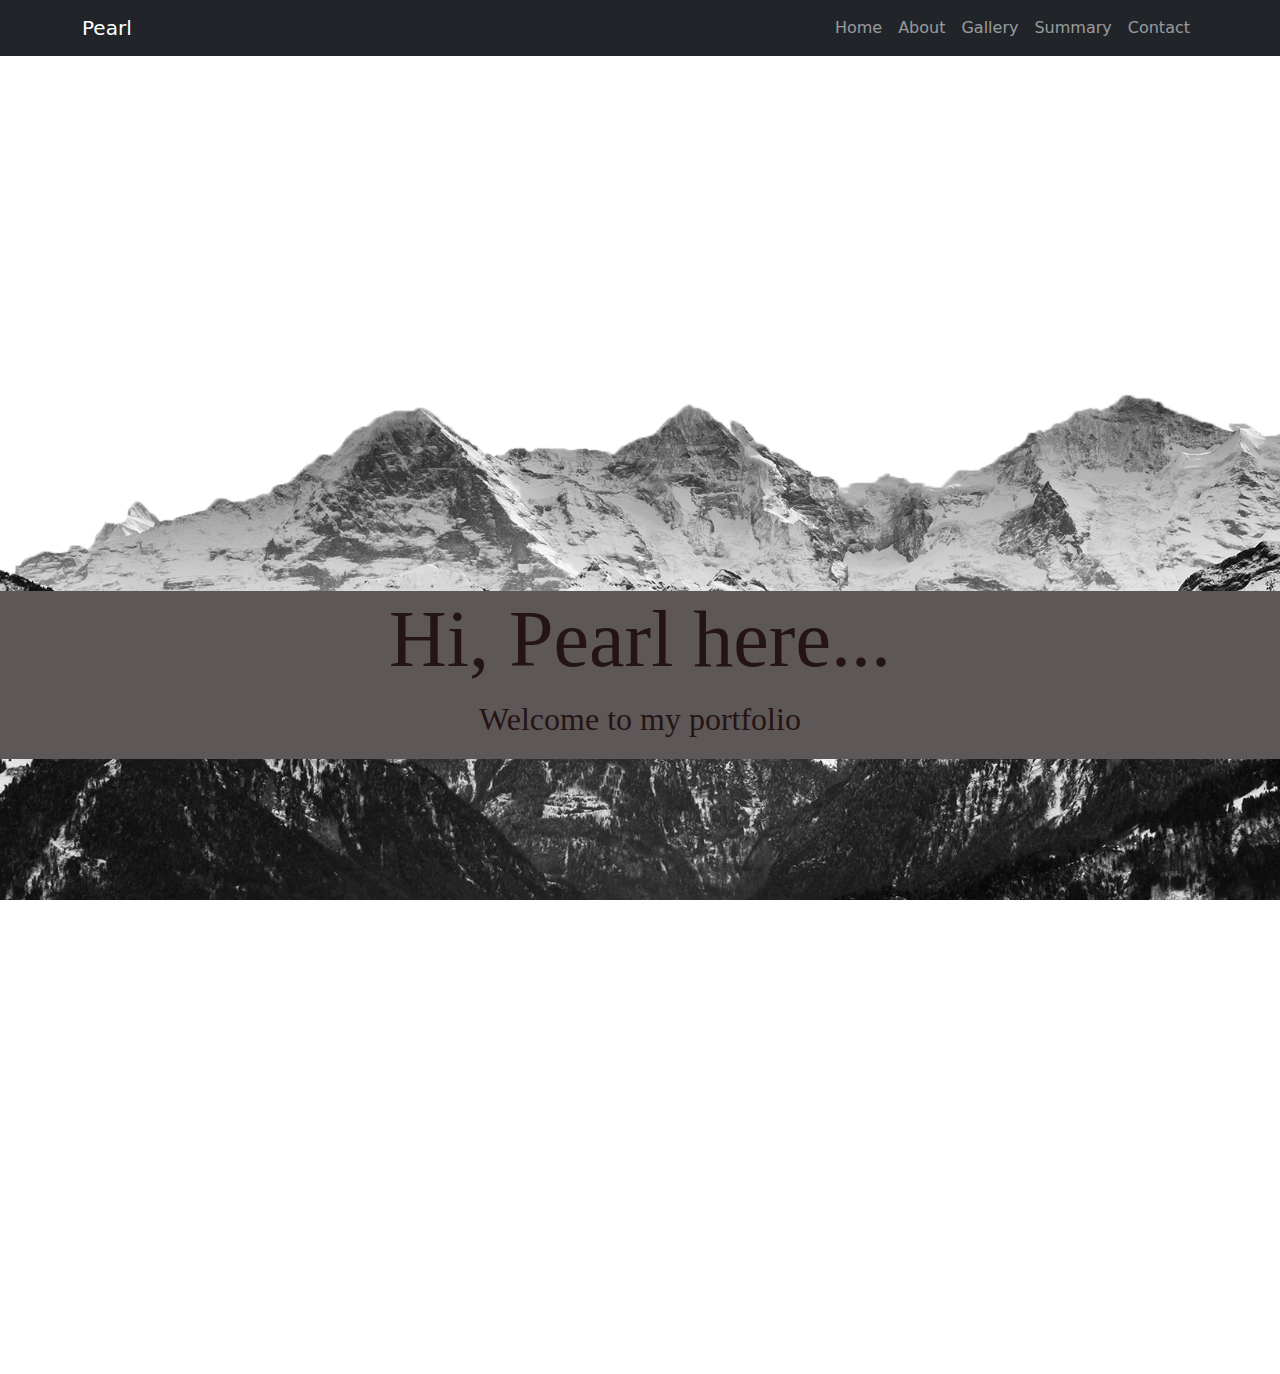
<file: index.html>
<!DOCTYPE html>
<html>
    <head>
        <title>Portfolio Pearl</title>
        <link rel="stylesheet" href="https://cdn.jsdelivr.net/npm/bootstrap@5.2.3/dist/css/bootstrap.min.css">
        <script src="https://cdn.jsdelivr.net/npm/bootstrap@5.2.3/dist/js/bootstrap.min.js"></script>
        <link rel="stylesheet" href="https://cdnjs.cloudflare.com/ajax/libs/font-awesome/6.4.0/css/all.min.css" integrity="sha512-iecdLmaskl7CVkqkXNQ/ZH/XLlvWZOJyj7Yy7tcenmpD1ypASozpmT/E0iPtmFIB46ZmdtAc9eNBvH0H/ZpiBw==" crossorigin="anonymous" referrerpolicy="no-referrer" />
        <link rel="stylesheet" href="style.css">
    </head>
    <body>
        <nav class="navbar navbar-expand-lg fixed-top navbarScroll navbar-dark bg-dark">
            <div class="container">
                <a class="navbar-brand" href="mailto:veolapearl56@gmail.com">Pearl</a>
                <button class="navbar-toggler" type="button" data-bs-toggle="collapse" data-bs-target="#navbarSupportedContent" aria-controls="navbarSupportedContent" aria-expanded="false" aria-label="Toggle navigation">
                    <span class="navbar-toggler-icon"></span>
                </button>
                <div class="collapse navbar-collapse" id="navbarSupportedContent">
                    <ul class="navbar-nav ms-auto">
                        <li class="nav-item active">
                            <a class="nav-link" href="#home">Home</a>
                        </li>
                        <li class="nav-item">
                            <a class="nav-link" href="about.html">About</a>
                        </li>
                        <li class="nav-item">
                            <a class="nav-link" href="gallery.html">Gallery</a>
                        </li>
                        <li class="nav-item">
                            <a class="nav-link" href="summary.html">Summary</a>
                        </li>
                        <li class="nav-item">
                            <a class="nav-link" href="contact.html">Contact</a>
                        </li>
                    </ul>
                </div>
            </div>
        </nav>

        <section class="hero_bg" id="home">
            <div class="container-fluid">
                <div class="row">
                    <div class="col-lg-12 col-md-12 col-sm-12 col-xs-12 hero-text">
                        <h2 class="hero-title">Hi, Pearl here...</h2>
                        <p class="hero-description">Welcome to my portfolio</p>
                    </div>
                </div>
            </div>
        </section>


    <footer id="footer">
        <div class="container-fluid">
            <div class="social-icons mt-4">
                <a href="https://www.instagram.com/" target="_blank"><i class="fab fa-instagram"></i></a>
                <a href="https://www.twitter.com/" target="_blank"><i class="fab fa-twitter"></i></a>
                <a href="https://www.linkedin.com/" target="_blank"><i class="fab fa-linkedin"></i></a>
            </div>
        </div>
    </footer>
    </body>
</html>
</file>
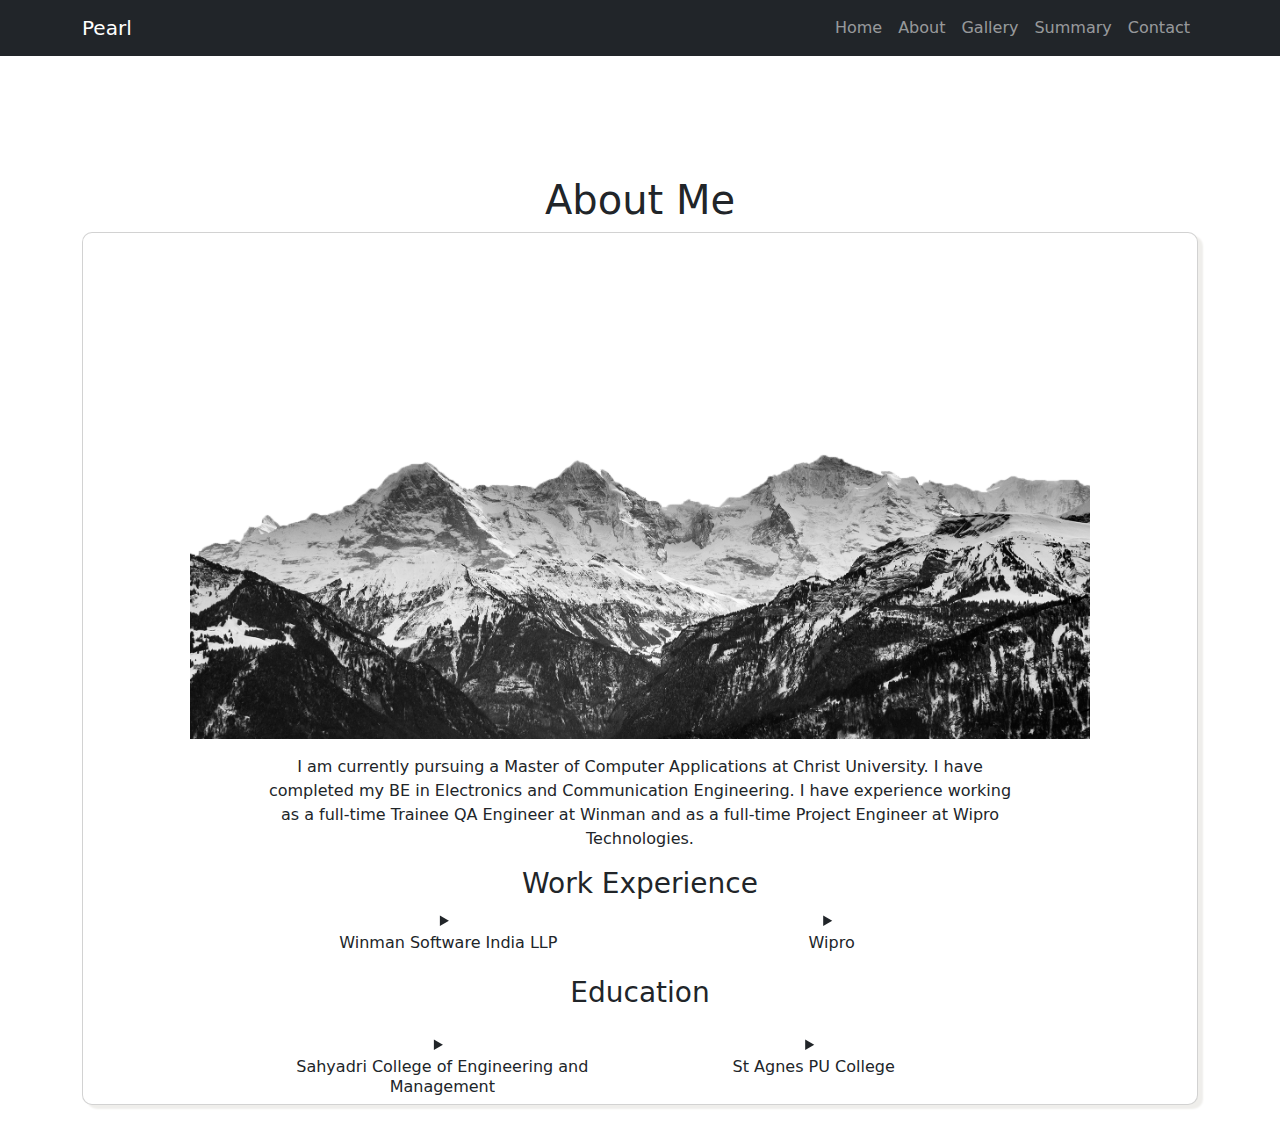
<file: about.html>
<!DOCTYPE html>
<html>
    <head>
        <title>Portfolio Pearl</title>
        <link rel="stylesheet" href="https://cdn.jsdelivr.net/npm/bootstrap@5.2.3/dist/css/bootstrap.min.css">
        <script src="https://cdn.jsdelivr.net/npm/bootstrap@5.2.3/dist/js/bootstrap.min.js"></script>
        <link rel="stylesheet" href="https://cdnjs.cloudflare.com/ajax/libs/font-awesome/6.4.0/css/all.min.css" integrity="sha512-iecdLmaskl7CVkqkXNQ/ZH/XLlvWZOJyj7Yy7tcenmpD1ypASozpmT/E0iPtmFIB46ZmdtAc9eNBvH0H/ZpiBw==" crossorigin="anonymous" referrerpolicy="no-referrer" />
        <link rel="stylesheet" href="style.css">
    </head>
    <body>
        <nav class="navbar navbar-expand-lg fixed-top navbarScroll navbar-dark bg-dark">
            <div class="container">
                <a class="navbar-brand" href="mailto:veolapearl56@gmail.com">Pearl</a>
                <button class="navbar-toggler" type="button" data-bs-toggle="collapse" data-bs-target="#navbarSupportedContent" aria-controls="navbarSupportedContent" aria-expanded="false" aria-label="Toggle navigation">
                    <span class="navbar-toggler-icon"></span>
                </button>
                <div class="collapse navbar-collapse" id="navbarSupportedContent">
                    <ul class="navbar-nav ms-auto">
                        <li class="nav-item active">
                            <a class="nav-link" href="index.html">Home</a>
                        </li>
                        <li class="nav-item">
                            <a class="nav-link" href="#about">About</a>
                        </li>
                        <li class="nav-item">
                            <a class="nav-link" href="gallery.html">Gallery</a>
                        </li>
                        <li class="nav-item">
                            <a class="nav-link" href="summary.html">Summary</a>
                        </li>
                        <li class="nav-item">
                            <a class="nav-link" href="contact.html">Contact</a>
                        </li>
                    </ul>
                </div>
            </div>
        </nav>

        <section id="about">
            <div class="container mt-4 pt-4">
                <h1 class="text-center">About Me</h1>
                <div class="card aboutCard">
                    <div class="col-lg-12 ">
                        <img src="Images/mountain.png" class="imageAboutPage" alt=""> 
                    </div>
                     <div class="col-lg-8">
                         <p> I am currently pursuing a Master of Computer Applications at Christ University. I have completed my BE in Electronics and Communication Engineering. I have experience working as a full-time Trainee QA Engineer at Winman and as a full-time Project Engineer at Wipro Technologies.
                         </p>
                         <div class="row mt-3">
                            <h3>Work Experience</h3>
                             <div class="col-md-6">
                                 <details>
                                     <summary><h6>Winman Software India LLP</h6></summary>
                                     <ul>
                                        <li>Trainee QA Engineer</li>
                                         <li>Duration: 3 Months</li>
                                         <li>Location: Mangalore</li>
                                     </ul>
                                 </details>
                             </div>
     
                             <div class="col-md-6">
                                 <details>
                                     <summary><h6>Wipro</h6></summary>
                                        <ul>
                                            <li>Project Engineer</li>
                                            <li>Duration: 13 Months</li>
                                            <li>Location: Bangalore</li>
                                        </ul>                
                                </details>
                             </div>
                         </div>
                         <div class="row mt-3">
                            <h3>Education</h3>
                            <div class="row mt-3">
                                <div class="col-md-6">
                                    <details>
                                        <summary><h6>Sahyadri College of Engineering and Management</h6></summary>
                                            <ul>
                                                <li>BE in Electronics and Communication</li>
                                                <li>Duration: 4 Years</li>
                                                <li>Location: Mangalore</li>
                                                <li><a href="https://sahyadri.edu.in/" id="schoolLink">Sahyadri</a></li>
                                            </ul>                
                                    </details>
                                </div>
                                <div class="col-md-6">
                                    <details>
                                        <summary><h6>St Agnes PU College</h6></summary>
                                            <ul>
                                                <li>Pre University Education</li>
                                                <li>Duration: 2 Years</li>
                                                <li>Location: Mangalore</li>
                                                <li><a href="http://stagnespucollege.org/" id="schoolLink">St. Agnes PU</a></li>
                                            </ul>                
                                    </details>
                                </div>
                            </div>
                     </div>
                 </div>
                </div>
                
        </section>

    <footer id="footer">
        <div class="container-fluid">
            <div class="social-icons mt-4">
                <a href="https://www.instagram.com/" target="_blank"><i class="fab fa-instagram"></i></a>
                <a href="https://www.twitter.com/" target="_blank"><i class="fab fa-twitter"></i></a>
                <a href="https://www.linkedin.com/" target="_blank"><i class="fab fa-linkedin"></i></a>
            </div>
        </div>
    </footer>
    </body>
</html>
</file>
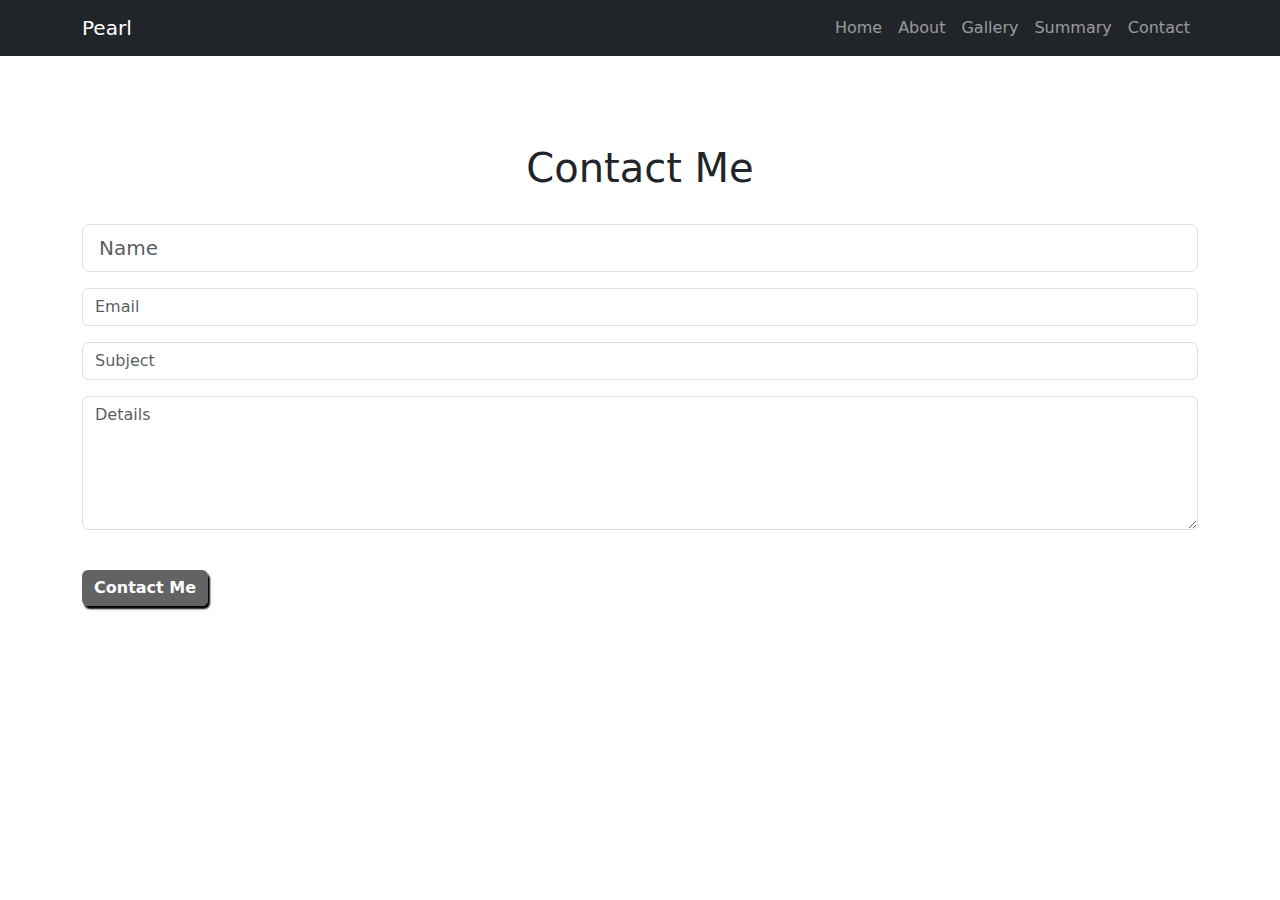
<file: contact.html>
<!DOCTYPE html>
<html>
    <head>
        <title>Portfolio Pearl</title>
        <link rel="stylesheet" href="https://cdn.jsdelivr.net/npm/bootstrap@5.2.3/dist/css/bootstrap.min.css">
        <script src="https://cdn.jsdelivr.net/npm/bootstrap@5.2.3/dist/js/bootstrap.min.js"></script>
        <link rel="stylesheet" href="https://cdnjs.cloudflare.com/ajax/libs/font-awesome/6.4.0/css/all.min.css" integrity="sha512-iecdLmaskl7CVkqkXNQ/ZH/XLlvWZOJyj7Yy7tcenmpD1ypASozpmT/E0iPtmFIB46ZmdtAc9eNBvH0H/ZpiBw==" crossorigin="anonymous" referrerpolicy="no-referrer" />
        <link rel="stylesheet" href="style.css">
    </head>
    <body>
        <nav class="navbar navbar-expand-lg fixed-top navbarScroll navbar-dark bg-dark">
            <div class="container">
                <a class="navbar-brand" href="mailto:veolapearl56@gmail.com">Pearl</a>
                <button class="navbar-toggler" type="button" data-bs-toggle="collapse" data-bs-target="#navbarSupportedContent" aria-controls="navbarSupportedContent" aria-expanded="false" aria-label="Toggle navigation">
                    <span class="navbar-toggler-icon"></span>
                </button>
                <div class="collapse navbar-collapse" id="navbarSupportedContent">
                    <ul class="navbar-nav ms-auto">
                        <li class="nav-item active">
                            <a class="nav-link" href="index.html">Home</a>
                        </li>
                        <li class="nav-item">
                            <a class="nav-link" href="about.html">About</a>
                        </li>
                        <li class="nav-item">
                            <a class="nav-link" href="gallery.html">Gallery</a>
                        </li>
                        <li class="nav-item">
                            <a class="nav-link" href="summary.html">Summary</a>
                        </li>
                        <li class="nav-item">
                            <a class="nav-link" href="#contact">Contact</a>
                        </li>
                    </ul>
                </div>
            </div>
        </nav>


    <section id="contact">
        <div class="container mt-3 contactContent">
            <h1 class="text-center">Contact Me</h1>
            <div class="row">
                <div class="col-lg-12 mt-4">
                    <form>
                        <input type="text" class="form-control form-control-lg" placeholder="Name">
                        <input type="email" class="form-control mt-3" placeholder="Email">
                        <input type="text" class="form-control mt-3" placeholder="Subject">
                        <div class="mb-3 mt-3">
                            <textarea class="form-control" rows="5" id="comment" name="text" placeholder="Details"></textarea>
                        </div>
                    </form>
                    <button type="button" class="btn btnBlack btn-primary btn-success mt-4" data-bs-toggle="modal" data-bs-target="#contactModal">Contact Me</button>
                </div>
            </div>
        </div>
    </section>

    <div class="modal fade" id="contactModal" tabindex="-1" role="dialog" aria-labelledby="contactModalLable" aria-hidden="true">
        <div class="modal-dialog" role="document">
            <div class="modal-content">
                <div class="modal-header">
                    <h5 class="modal-title" id="contactModalLable">Thank you for contacting</h5>
                    <button type="button" class="close" data-bs-dismiss="modal" aria-label="Close">
                        <span aria-hidden="true">&times;</span>
                    </button>
                </div>
                <div class="modal-body">
                    So... that's the end of the page.
                </div>
                <div class="modal-footer">
                    <button type="button" class="btn btnBlack btn-secondary" data-bs-dismiss="modal">Close</button>
                </div>
            </div>
        </div>
    </div>

    <footer id="footer">
        <div class="container-fluid">
            <div class="social-icons mt-4">
                <a href="https://www.instagram.com/" target="_blank"><i class="fab fa-instagram"></i></a>
                <a href="https://www.twitter.com/" target="_blank"><i class="fab fa-twitter"></i></a>
                <a href="https://www.linkedin.com/" target="_blank"><i class="fab fa-linkedin"></i></a>
            </div>
        </div>
    </footer>
    </body>
</html>
</file>
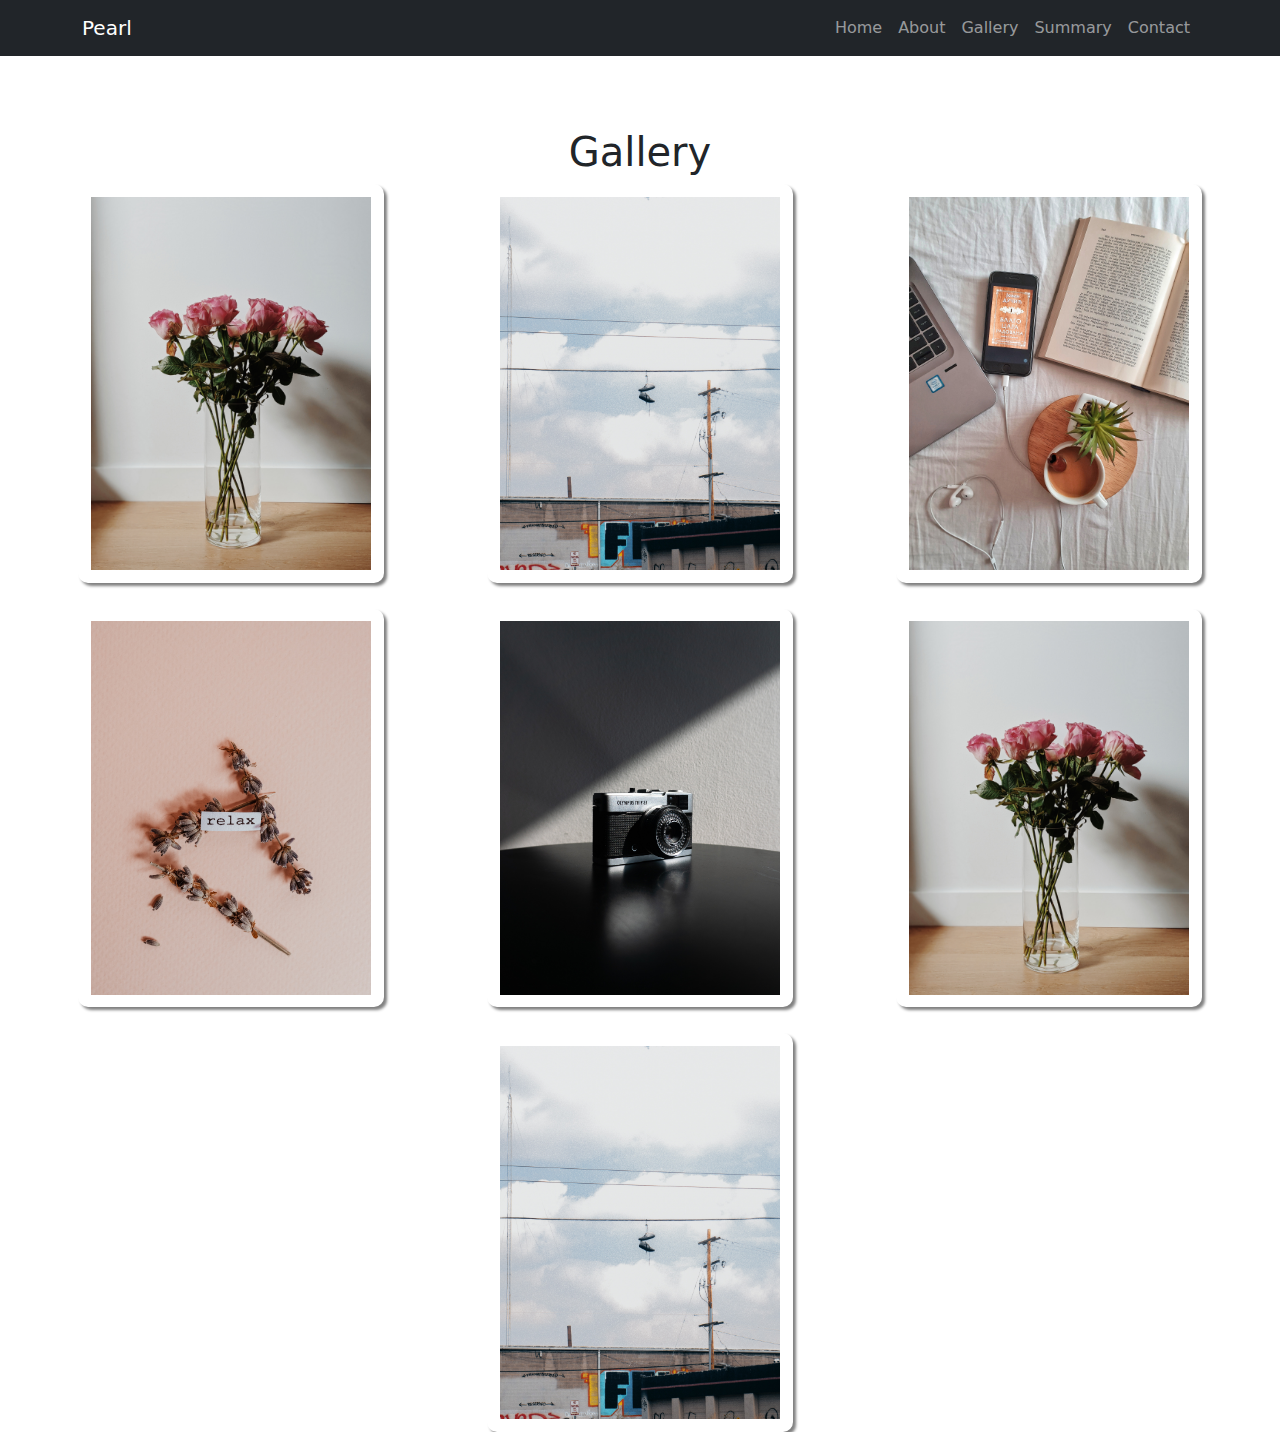
<file: gallery.html>
<!DOCTYPE html>
<html>
    <head>
        <title>Portfolio Pearl</title>
        <link rel="stylesheet" href="https://cdn.jsdelivr.net/npm/bootstrap@5.2.3/dist/css/bootstrap.min.css">
        <script src="https://cdn.jsdelivr.net/npm/bootstrap@5.2.3/dist/js/bootstrap.min.js"></script>
        <link rel="stylesheet" href="https://cdnjs.cloudflare.com/ajax/libs/font-awesome/6.4.0/css/all.min.css" integrity="sha512-iecdLmaskl7CVkqkXNQ/ZH/XLlvWZOJyj7Yy7tcenmpD1ypASozpmT/E0iPtmFIB46ZmdtAc9eNBvH0H/ZpiBw==" crossorigin="anonymous" referrerpolicy="no-referrer" />
        <link rel="stylesheet" href="style.css">
    </head>
    <body>
        <nav class="navbar navbar-expand-lg fixed-top navbarScroll navbar-dark bg-dark">
            <div class="container">
                <a class="navbar-brand" href="mailto:veolapearl56@gmail.com">Pearl</a>
                <button class="navbar-toggler" type="button" data-bs-toggle="collapse" data-bs-target="#navbarSupportedContent" aria-controls="navbarSupportedContent" aria-expanded="false" aria-label="Toggle navigation">
                    <span class="navbar-toggler-icon"></span>
                </button>
                <div class="collapse navbar-collapse" id="navbarSupportedContent">
                    <ul class="navbar-nav ms-auto">
                        <li class="nav-item active">
                            <a class="nav-link" href="index.html">Home</a>
                        </li>
                        <li class="nav-item">
                            <a class="nav-link" href="about.html">About</a>
                        </li>
                        <li class="nav-item">
                            <a class="nav-link" href="#gallery">Gallery</a>
                        </li>
                        <li class="nav-item">
                            <a class="nav-link" href="summary.html">Summary</a>
                        </li>
                        <li class="nav-item">
                            <a class="nav-link" href="contact.html">Contact</a>
                        </li>
                    </ul>
                </div>
            </div>
        </nav>


        <section id="gallery">
                <h1 class="text-center">Gallery</h1>
            <div class="flex-container">
                <div class="flex-item">
                    <img src="Images/flowers.jpg" alt="flowers" class="imageGallery">
                </div>
                <div class="flex-item">
                    <img src="Images/roof.jpg" alt="roof" class="imageGallery">
                </div>
                <div class="flex-item">
                    <img src="Images/tea.jpg" alt="tea" class="imageGallery">
                </div>
                <div class="flex-item">
                    <img src="Images/relax.jpg" alt="roof" class="imageGallery">
                </div>
                <div class="flex-item">
                    <img src="Images/camera.jpg" alt="tea" class="imageGallery">
                </div>
                <div class="flex-item">
                    <img src="Images/flowers.jpg" alt="flowers" class="imageGallery">
                </div>
                <div class="flex-item">
                    <img src="Images/roof.jpg" alt="roof" class="imageGallery">
                </div>
            </div>
        </section>
            
    </body>
</html>
</file>
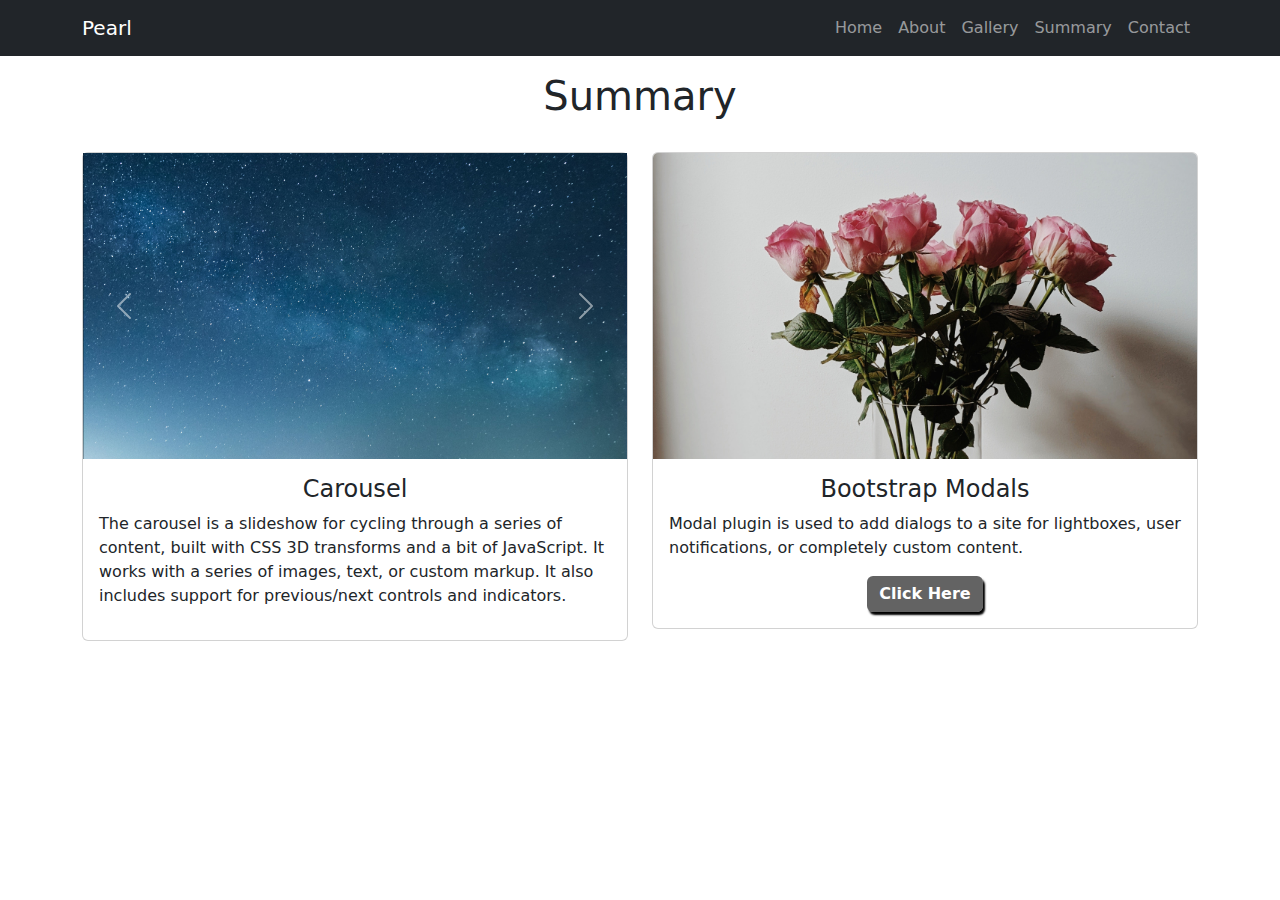
<file: summary.html>
<!DOCTYPE html>
<html>
    <head>
        <title>Portfolio Pearl</title>
        <link rel="stylesheet" href="https://cdn.jsdelivr.net/npm/bootstrap@5.2.3/dist/css/bootstrap.min.css">
        <script src="https://cdn.jsdelivr.net/npm/bootstrap@5.2.3/dist/js/bootstrap.min.js"></script>
        <link rel="stylesheet" href="https://cdnjs.cloudflare.com/ajax/libs/font-awesome/6.4.0/css/all.min.css" integrity="sha512-iecdLmaskl7CVkqkXNQ/ZH/XLlvWZOJyj7Yy7tcenmpD1ypASozpmT/E0iPtmFIB46ZmdtAc9eNBvH0H/ZpiBw==" crossorigin="anonymous" referrerpolicy="no-referrer" />
        <link rel="stylesheet" href="style.css">
    </head>
    <body>
        <nav class="navbar navbar-expand-lg fixed-top navbarScroll navbar-dark bg-dark">
            <div class="container">
                <a class="navbar-brand" href="mailto:veolapearl56@gmail.com">Pearl</a>
                <button class="navbar-toggler" type="button" data-bs-toggle="collapse" data-bs-target="#navbarSupportedContent" aria-controls="navbarSupportedContent" aria-expanded="false" aria-label="Toggle navigation">
                    <span class="navbar-toggler-icon"></span>
                </button>
                <div class="collapse navbar-collapse" id="navbarSupportedContent">
                    <ul class="navbar-nav ms-auto">
                        <li class="nav-item active">
                            <a class="nav-link" href="index.html">Home</a>
                        </li>
                        <li class="nav-item">
                            <a class="nav-link" href="about.html">About</a>
                        </li>
                        <li class="nav-item">
                            <a class="nav-link" href="gallery.html">Gallery</a>
                        </li>
                        <li class="nav-item">
                            <a class="nav-link" href="summary.html">Summary</a>
                        </li>
                        <li class="nav-item">
                            <a class="nav-link" href="contact.html">Contact</a>
                        </li>
                    </ul>
                </div>
            </div>
        </nav>

    <section id="summary">
        <div class="container mt-4 pt-5">
            <h1 class="text-center" >Summary</h1>
            <div class="row">
                <div class="col-lg-6 mt-4">
                    <div class="card">
                        <!-- <img class="card-img-top" src="Images/mountain.png" alt="Card image" style="width:100%"> -->
                        <div id="carouselServices" class="carousel slide" data-bs-ride="carousel">
                            <div class="carousel-inner">
                                <div class="carousel-item active">
                                    <img src="Images/bg.jpg" class="d-block w-100" alt="">
                                </div>
                                <div class="carousel-item">
                                    <img src="Images/moon.png" class="d-block w-100" alt="">
                                </div>
                                <div class="carousel-item">
                                    <img src="Images/mountain.png" class="d-block w-100" alt="">
                                </div>
                                <div class="carousel-item">
                                    <img src="Images/bg.jpg" class="d-block w-100" alt="">
                                </div>
                            </div>
                            <button class="carousel-control-prev" type="button" data-bs-target="#carouselServices" data-bs-slide="prev">
                                <span class="carousel-control-prev-icon" aria-hidden="true"></span>
                                <span class="visually-hidden">Previous</span>
                            </button>
                            <button class="carousel-control-next" type="button" data-bs-target="#carouselServices" data-bs-slide="next">
                                <span class="carousel-control-next-icon" aria-hidden="true"></span>
                                <span class="visually-hidden">Next</span>
                            </button>
                        </div>
                        <div class="card-body">
                            <h4 class="card-title">Carousel</h4>
                            <p class="card-text">The carousel is a slideshow for cycling through a series of content, built with CSS 3D transforms and a bit of JavaScript. It works with a series of images, text, or custom markup. It also includes support for previous/next controls and indicators.</p>
                            <div class="text-center">
                                <!-- <a href="#" class="btn btn-success">Link</a> -->
                            </div>
                        </div>
                    </div>
                </div>  
                <div class="col-lg-6 mt-4">
                    <div class="card">
                        <img class="card-img-top" src="Images/flowers1.jpg" alt="Card image" style="width:100%">
                        <div class="card-body">
                            <h4 class="card-title">Bootstrap Modals</h4>
                            <p class="card-text">Modal plugin is used to add dialogs to a site for lightboxes, user notifications, or completely custom content.</p>
                            <div class="text-center">
                                <button type="button" class="btn btnBlack btn-primary btn-success" data-bs-toggle="modal" data-bs-target="#summaryModal">Click Here</button>
                            </div>
                        </div>
                    </div>
                </div>  
                
            </div>
        </div>
    </section>
    <div class="modal fade" id="summaryModal" tabindex="-1" role="dialog" aria-labelledby="summaryModalLable" aria-hidden="true">
        <div class="modal-dialog" role="document">
            <div class="modal-content">
                <div class="modal-header">
                    <h5 class="modal-title" id="symmaryModalLable">Heyyy</h5>
                    <button type="button" class="close" data-bs-dismiss="modal" aria-label="Close">
                        <span aria-hidden="true">&times;</span>
                    </button>
                </div>
                <div class="modal-body">
                    Thank you checking this out..
                </div>
                <div class="modal-footer">
                    <button type="button" class="btn btnBlack btn-secondary" data-bs-dismiss="modal">Close</button>
                </div>
            </div>
        </div>
    </div>

    



    <footer id="footer">
        <div class="container-fluid">
            <div class="social-icons mt-4">
                <a href="https://www.instagram.com/" target="_blank"><i class="fab fa-instagram"></i></a>
                <a href="https://www.twitter.com/" target="_blank"><i class="fab fa-twitter"></i></a>
                <a href="https://www.linkedin.com/" target="_blank"><i class="fab fa-linkedin"></i></a>
            </div>
        </div>
    </footer>
    </body>
</html>
</file>
<file: style.css>
.hero_bg{
    height:150vh;
    background: url("Images/mountain.png");
    background-size: cover;
    position: relative;
    background-attachment: fixed;
}

.hero-title{
    font-size: 5em;
}
.hero-description{
    font-size: 2em;
}
.hero-text{
    text-align: center;
    position: absolute;
    top:50%;
    left:50%;
    transform: translate(-50%,-50%);
    color: rgb(37, 20, 20);
    font-family: 'Edu SA Beginner', cursive;
    background-color: rgb(94, 87, 87);
    
}

.imageAboutPage{
    width: 100vh;
}

.aboutCard{
    align-items: center;
    text-align: center;
    justify-content: center;
    box-shadow: 5px 4px 2px rgb(239, 238, 235);
    border-radius: 10px;
}
.aboutCard p{
    margin-top: 1rem;
    margin-bottom: 1rem;
}

ul{
    list-style-type: none;
}
#schoolLink{
    text-decoration: none;
    background-color: black;
    color: whitesmoke;
    border-radius: 3px;
    box-shadow: 2px,3px,3px,gray;
    padding: 5px;
}
#schoolLink:hover{
    text-decoration: none;
    background-color: rgba(75, 74, 74, 0.695);
    color: whitesmoke;
    border-radius: 3px;
    box-shadow: 2px,3px,3px,gray;
}

.galleryText.card {
    height: 30vw;
    cursor: pointer;
  }

.flex-container{
    display: inline-flex;
    height: 70vh;
    gap:2vw;
    justify-content: space-evenly;
    flex-direction: row;
    align-items: baseline;
    flex-wrap: wrap;
}

.flex-item{
    text-align: center;
    padding: 1% 1%;
    box-shadow: 3px 3px 3px gray;
    border-radius: 10px;
}
.flex-item:hover{
    padding: 1% 1%;
    box-shadow: 4px 4px 3px peachpuff;
    border-radius: 10px;
}

.imageGallery{
    width:280px;
}
.card-title {
    text-align: center;
}
.card:hover .galleryIcon {
    color: rgba(118, 165, 177, 0.718);
}
.galleryText:hover {
    border: 1px solid #75a3bec1;
    background-color: #000000;
    color: white;
}


.btnBlack{
    background-color: #0000009c;
    font-weight: bold;
    border: black;
    box-shadow: 2px 3px 2px black;

}

.social-icons {
    font-size: 36px;
    cursor: pointer;
}
.fa-facebook:hover,.fa-instagram:hover,.fa-twitter:hover,.fa-linkedin:hover, .fa-twitch:hover {
    color: #75a3bec1;
}
.fab {
    color: #000000;
}

#footer {
    background-color:whitesmoke;
    text-align: center;
}
#about, #gallery, #portfolio, #contact {
    margin-top: 4rem;
    padding-top: 4rem;
}
#contact {
    padding-bottom: 4rem;
}
</file>
